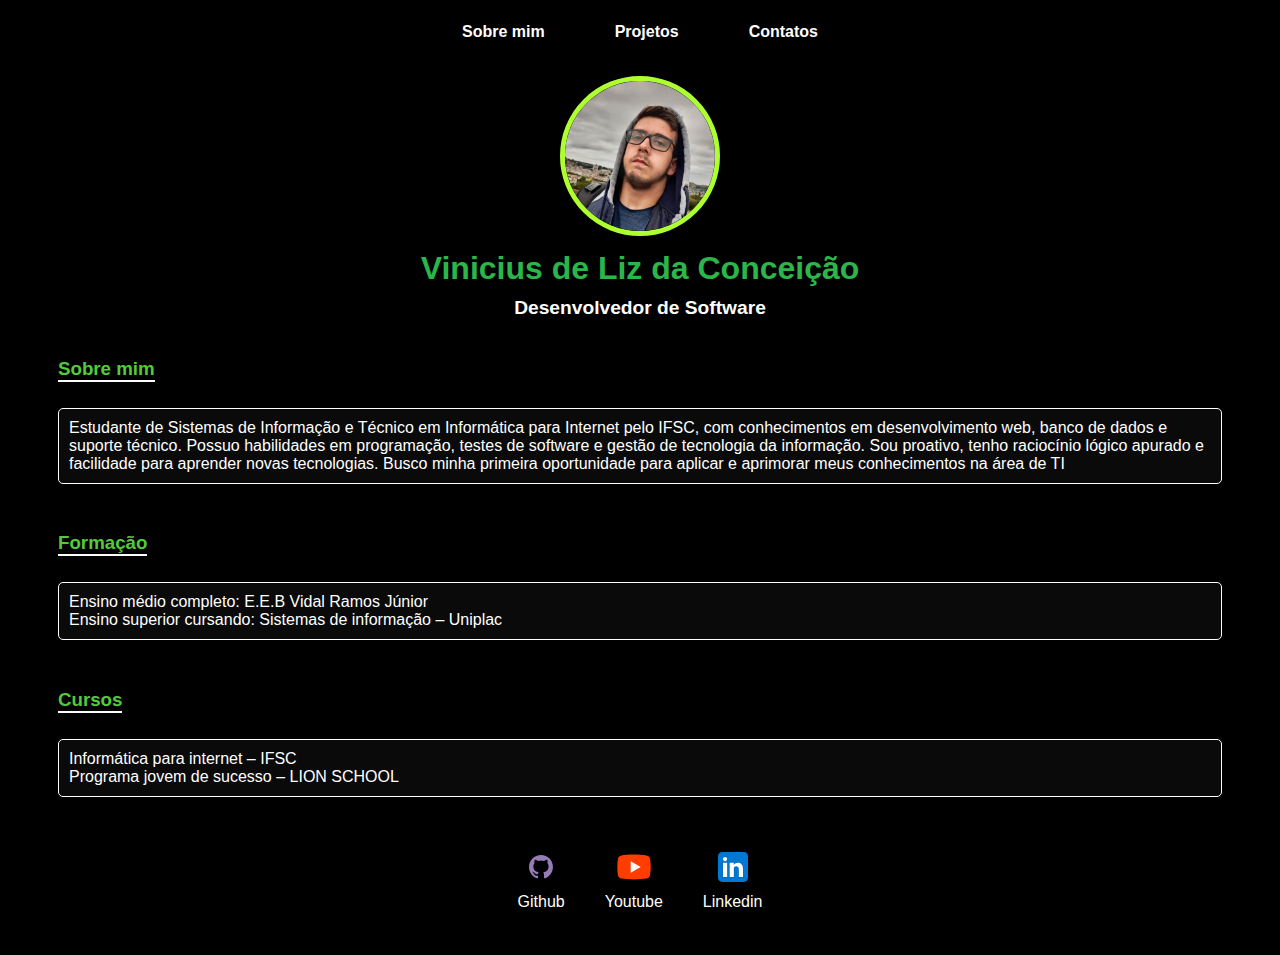
<file: index.html>
<!DOCTYPE html>
<html lang="en">

<head>
    <meta charset="UTF-8">
    <meta name="viewport" content="width=device-width, initial-scale=1.0">
    <title>Vinicius de Liz da Conceição</title>
    <link rel="stylesheet" href="css/style.css">
</head>

<body>

    <div class="container">
        <nav id="menu">
            <ul>
                <li>
                    <a href="index.html">Sobre mim</a>
                </li>
                <li>
                    <a href="project.html">Projetos</a>
                </li>
                <li>
                    <a href="contact.html">Contatos</a>
                </li>
            </ul>
        </nav>

        <header>
            <div class="center">
                <img src="assets/avatar.jpg" alt="Minha foto">
            </div>
            <h1>Vinicius de Liz da Conceição</h1>
            <h2>Desenvolvedor de Software</h2>
        </header>

        <main class="main">
            <section>
                <h3>Sobre mim</h3>
                <p>
                    Estudante de Sistemas de Informação e Técnico em Informática para Internet pelo IFSC,
                    com conhecimentos em desenvolvimento web, banco de dados e suporte técnico.
                    Possuo habilidades em programação, testes de software e gestão de tecnologia da
                    informação. Sou proativo, tenho raciocínio lógico apurado e facilidade para aprender
                    novas tecnologias. Busco minha primeira oportunidade para aplicar e aprimorar meus
                    conhecimentos na área de TI
                </p>
            </section>

            <section>
                <h3>Formação</h3>
                <p>
                    Ensino médio completo: E.E.B Vidal Ramos Júnior <br>
                    Ensino superior cursando: Sistemas de informação – Uniplac
                </p>
            </section>

            <section>
                <h3>Cursos</h3>
                <p>
                    Informática para internet – IFSC <br>
                    Programa jovem de sucesso – LION SCHOOL <br>
                </p>
            </section>
        </main>

        <footer>
            <a href="https://github.com/viniconceicao" target="_blank" rel="noopener noreferrer">
                <img src="/assets/github.svg"></img>
                <p>Github</p>
            </a>

            <a href="https://www.youtube.com/@ViniciusdeLizdaConceicao" target="_blank" rel="noopener noreferrer">
                <img src="/assets/youtube.svg"></img>
                <p>Youtube</p>
            </a>

            <a href="https://br.linkedin.com" target="_blank" rel="noopener noreferrer">
                <img src="/assets/linkedin.svg"></img>
                <p>Linkedin</p>
            </a>
        </footer>
    </div>
</body>

</html>
</file>
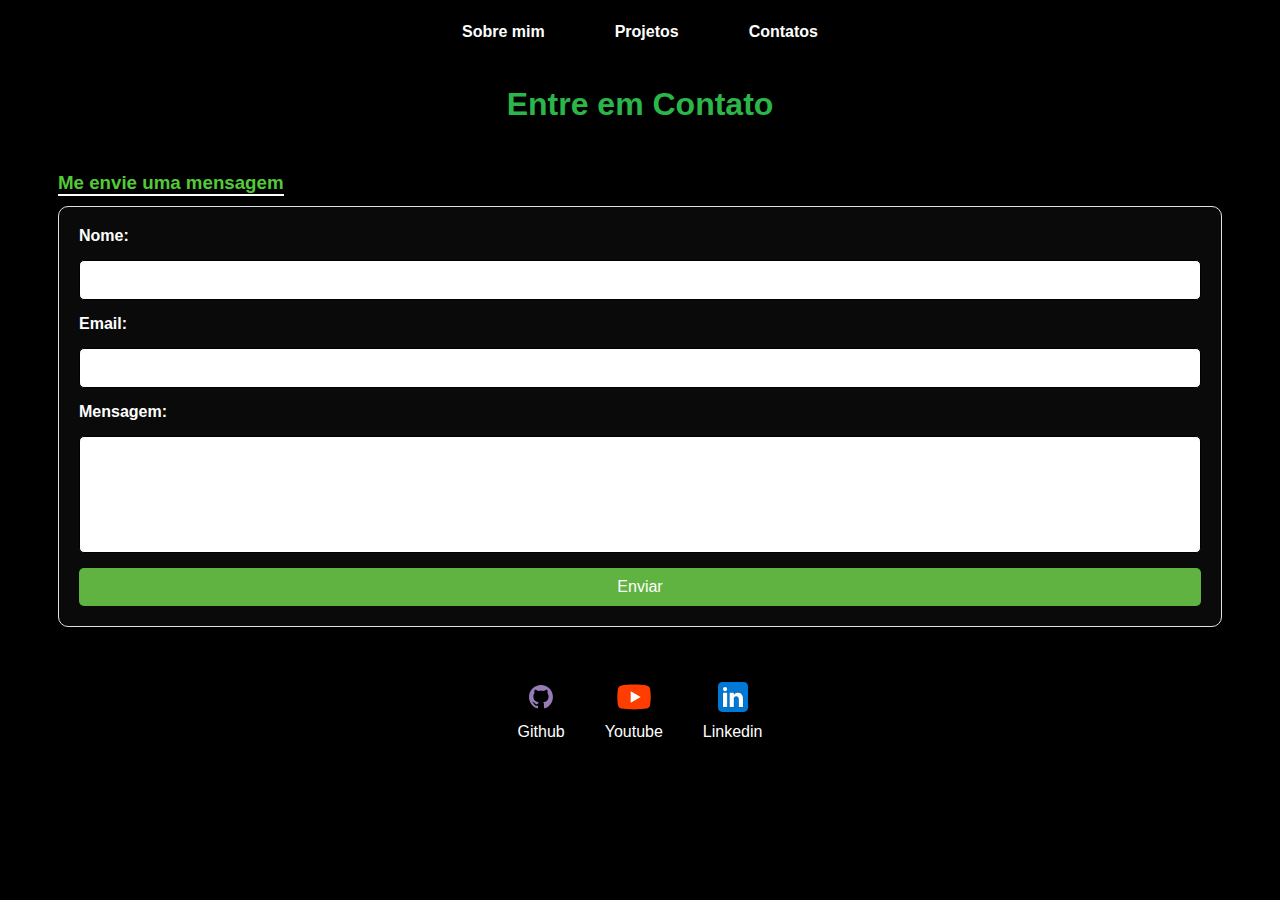
<file: contact.html>
<!DOCTYPE html>
<html lang="en">

<head>
    <meta charset="UTF-8">
    <meta name="viewport" content="width=device-width, initial-scale=1.0">
    <title>Contatos</title>
    <link rel="stylesheet" href="css/style.css">
</head>

<body>
    <div class="container">
        <nav id="menu">
            <ul>
                <li>
                    <a href="index.html">Sobre mim</a>
                </li>
                <li>
                    <a href="project.html">Projetos</a>
                </li>
                <li>
                    <a href="contact.html">Contatos</a>
                </li>
            </ul>
        </nav>

        <header>
            <h1>Entre em Contato</h1>
        </header>

        <main>
            <section>
                <h3>Me envie uma mensagem</h3>
                <form action="#" method="POST">
                    <label for="name">Nome:</label>
                    <input type="text" id="name" name="name" required>

                    <label for="email">Email:</label>
                    <input type="email" id="email" name="email" required>

                    <label for="message">Mensagem:</label>
                    <textarea id="message" name="message" rows="5" required></textarea>

                    <button type="submit">Enviar</button>
                </form>
            </section>
        </main>

        <footer>
            <a href="https://github.com/viniconceicao" target="_blank" rel="noopener noreferrer">
                <img src="/assets/github.svg"></img>
                <p>Github</p>
            </a>

            <a href="https://www.youtube.com/@ViniciusdeLizdaConceicao" target="_blank" rel="noopener noreferrer">
                <img src="/assets/youtube.svg"></img>
                <p>Youtube</p>
            </a>

            <a href="https://br.linkedin.com" target="_blank" rel="noopener noreferrer">
                <img src="/assets/linkedin.svg"></img>
                <p>Linkedin</p>
            </a>
        </footer>
    </div>
</body>

</html>
</file>
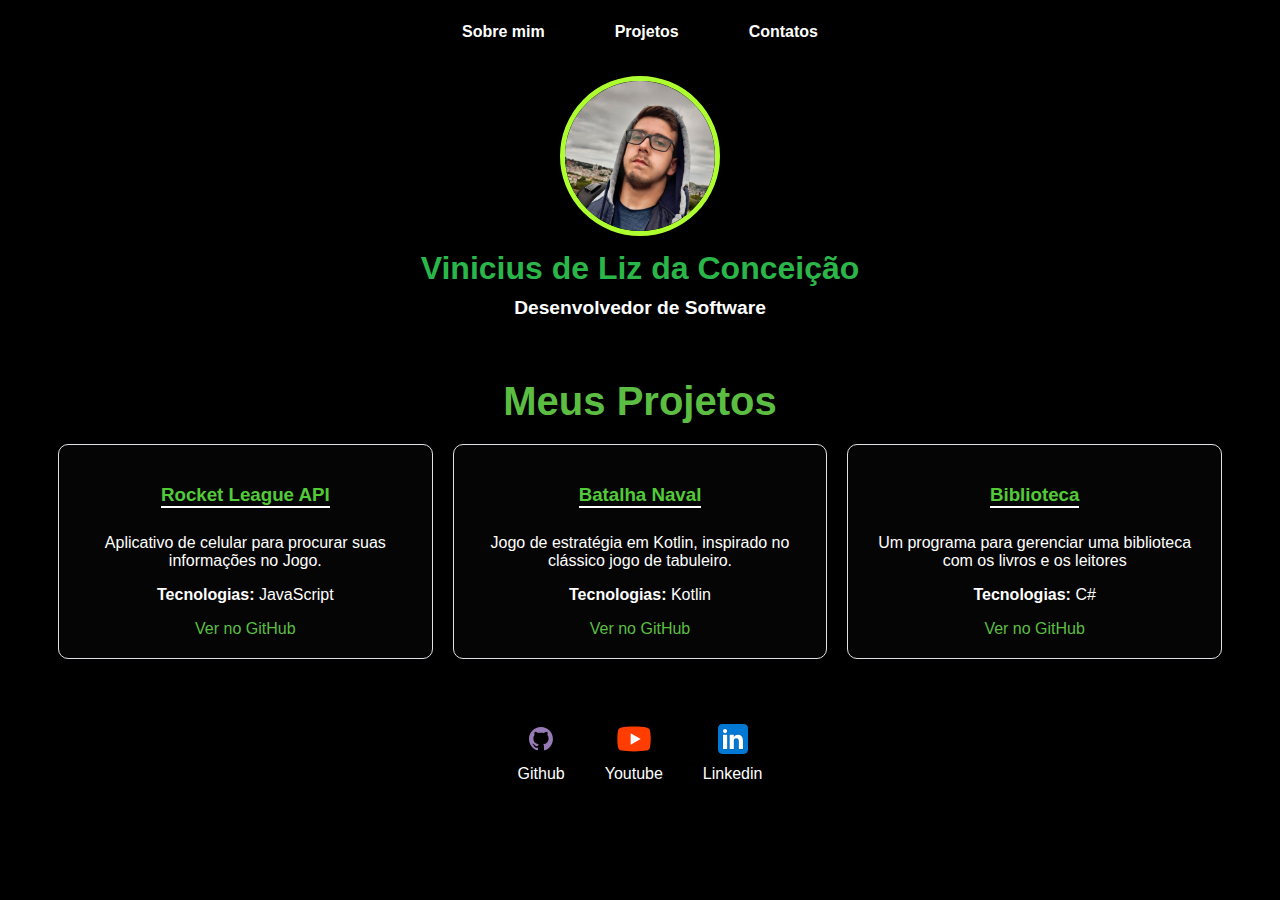
<file: project.html>
<!DOCTYPE html>
<html lang="en">

<head>
    <meta charset="UTF-8">
    <meta name="viewport" content="width=device-width, initial-scale=1.0">
    <title>Vinicius de Liz da Conceição</title>
    <link rel="stylesheet" href="css/style.css">
</head>

<body>

    <div class="container">
        <nav id="menu">
            <ul>
                <li>
                    <a href="index.html">Sobre mim</a>
                </li>
                <li>
                    <a href="project.html">Projetos</a>
                </li>
                <li>
                    <a href="contact.html">Contatos</a>
                </li>
            </ul>
        </nav>

        <header>
            <div class="center">
                <img src="assets/avatar.jpg" alt="Minha foto">
            </div>
            <h1>Vinicius de Liz da Conceição</h1>
            <h2>Desenvolvedor de Software</h2>
        </header>

        <main>
            <section id="projetos">
                <h2>Meus Projetos</h2>
                <div class="projetos-container">
                  <div class="projeto">
                    <h3>Rocket League API</h3>
                    <p>Aplicativo de celular para procurar suas informações no Jogo.</p>
                    <p><strong>Tecnologias:</strong> JavaScript</p>
                    <a href="https://github.com/viniconceicao/RocketLeagueAPI_IFSC" target="_blank">Ver no GitHub</a>
                  </div>
                  <div class="projeto">
                    <h3>Batalha Naval</h3>
                    <p>Jogo de estratégia em Kotlin, inspirado no clássico jogo de tabuleiro.</p>
                    <p><strong>Tecnologias:</strong> Kotlin</p>
                    <a href="https://github.com/viniconceicao/BatalhaNaval" target="_blank">Ver no GitHub</a>
                  </div>
                  <div class="projeto">
                    <h3>Biblioteca</h3>
                    <p>Um programa para gerenciar uma biblioteca com os livros e os leitores</p>
                    <p><strong>Tecnologias:</strong> C#</p>
                    <a href="https://github.com/viniconceicao/BibliotecaLucio" target="_blank">Ver no GitHub</a>
                  </div>
                </div>
              </section>
        </main>

        <footer>
            <a href="https://github.com/viniconceicao" target="_blank" rel="noopener noreferrer">
                <img src="/assets/github.svg"></img>
                <p>Github</p>
            </a>

            <a href="https://www.youtube.com/@ViniciusdeLizdaConceicao" target="_blank" rel="noopener noreferrer">
                <img src="/assets/youtube.svg"></img>
                <p>Youtube</p>
            </a>

            <a href="https://br.linkedin.com" target="_blank" rel="noopener noreferrer">
                <img src="/assets/linkedin.svg"></img>
                <p>Linkedin</p>
            </a>
        </footer>
    </div>
</body>

</html>
</file>
<file: css/style.css>
body {
    color: white;
    background-color: black;
    font-family: Arial;
}

/* Todo o index.html
    Acompanhando o vídeo e alterei do meu jeito depois
*/


header {
    background-color: #000000;
    color: white;
    text-align: center;
    padding: 20px 0;
}

ul {
    display: flex;
    justify-content: space-between;
    list-style-type: none;
    align-items: center;
    padding: 16px;
}

a {
    color: white;
    text-decoration: none;
}

a:hover {
    color: #5BBE42;
}

header img {
    width: 150px;
    height: 150px;
    border-radius: 50%;
    border: 5px solid greenyellow;
}

.center {
    text-align: center;
}

footer img {
    width: 40px;
    height: 40px;
}

footer {
    display: flex;
    justify-content: center;
}

footer a {
    margin: 20px;
    text-align: center;
}

footer p {
    margin-top: 2px;
}

.container {
    padding: 0px 50px;
}

nav a:hover {
    color: #5BBE42;
}

main section {
    margin-bottom: 30px;
}

main h3 {
    color: #53ca38;
    border-bottom: 2px solid #fdfdfd;
    display: inline-block;
    margin-bottom: 10px;
}

header h1 {
    color: #2bb649;
    margin: 10px 0;
}

header h2 {
    color: #fdfeff;
    font-size: 1.2rem;
    margin: 0;
}

.main p {
    border: 1px solid white;
    padding: 10px;
    border-radius: 5px;
    background-color: #0a0a0a;
}

/* Parte do Menu */

#menu {
    background: #000000;
    padding: 15px 0;
    box-shadow: 0 2px 10px black;
}

#menu ul {
    list-style: none;
    display: flex;
    justify-content: center;
    margin: 0;
    padding: 0;
}

#menu li {
    margin: 0 15px;
}

#menu a {
    text-decoration: none;
    color: white;
    font-weight: bold;
    padding: 10px 20px;
    border-radius: 5px;
}

#menu a:hover {
    background: #457c39;
}

/* Parte dos Projetos */

#projetos {
    text-align: center;
    margin: 40px 0;
}

#projetos h2 {
    font-size: 2.5rem;
    color: #5BBE42;
    margin-bottom: 20px;
}

#projetos a {
    color: #5BBE42;
    text-decoration: none;
}

.projetos-container {
    display: grid;
    grid-template-columns: repeat(auto-fit, minmax(300px, 1fr));
    gap: 20px;
}

.projeto {
    background: #050505;
    border: 1px solid #dee2e6;
    border-radius: 10px;
    padding: 20px;
    box-shadow: 0 2px 10px black
}

.projeto:hover {
    transform: translateY(-5px);
}

/* Parte do Formulário */

form {
    display: flex;
    flex-direction: column;
    gap: 15px;
    background: #0a0a0a;
    padding: 20px;
    border: 1px solid #dee2e6;
    border-radius: 10px;
    box-shadow: 0 2px 10px rgba(0, 0, 0, 0.1);
}

form label {
    font-weight: bold;
    color: #ffffff;
}

form input, form textarea {
    padding: 10px;
    border: 1px solid black;
    border-radius: 5px;
    font-size: 1rem;
    resize: none;
}

form button {
    padding: 10px 15px;
    background: #60b340;
    color: white;
    border: none;
    border-radius: 5px;
    font-size: 1rem;
}

form button:hover {
    background: #085008;
}
</file>
